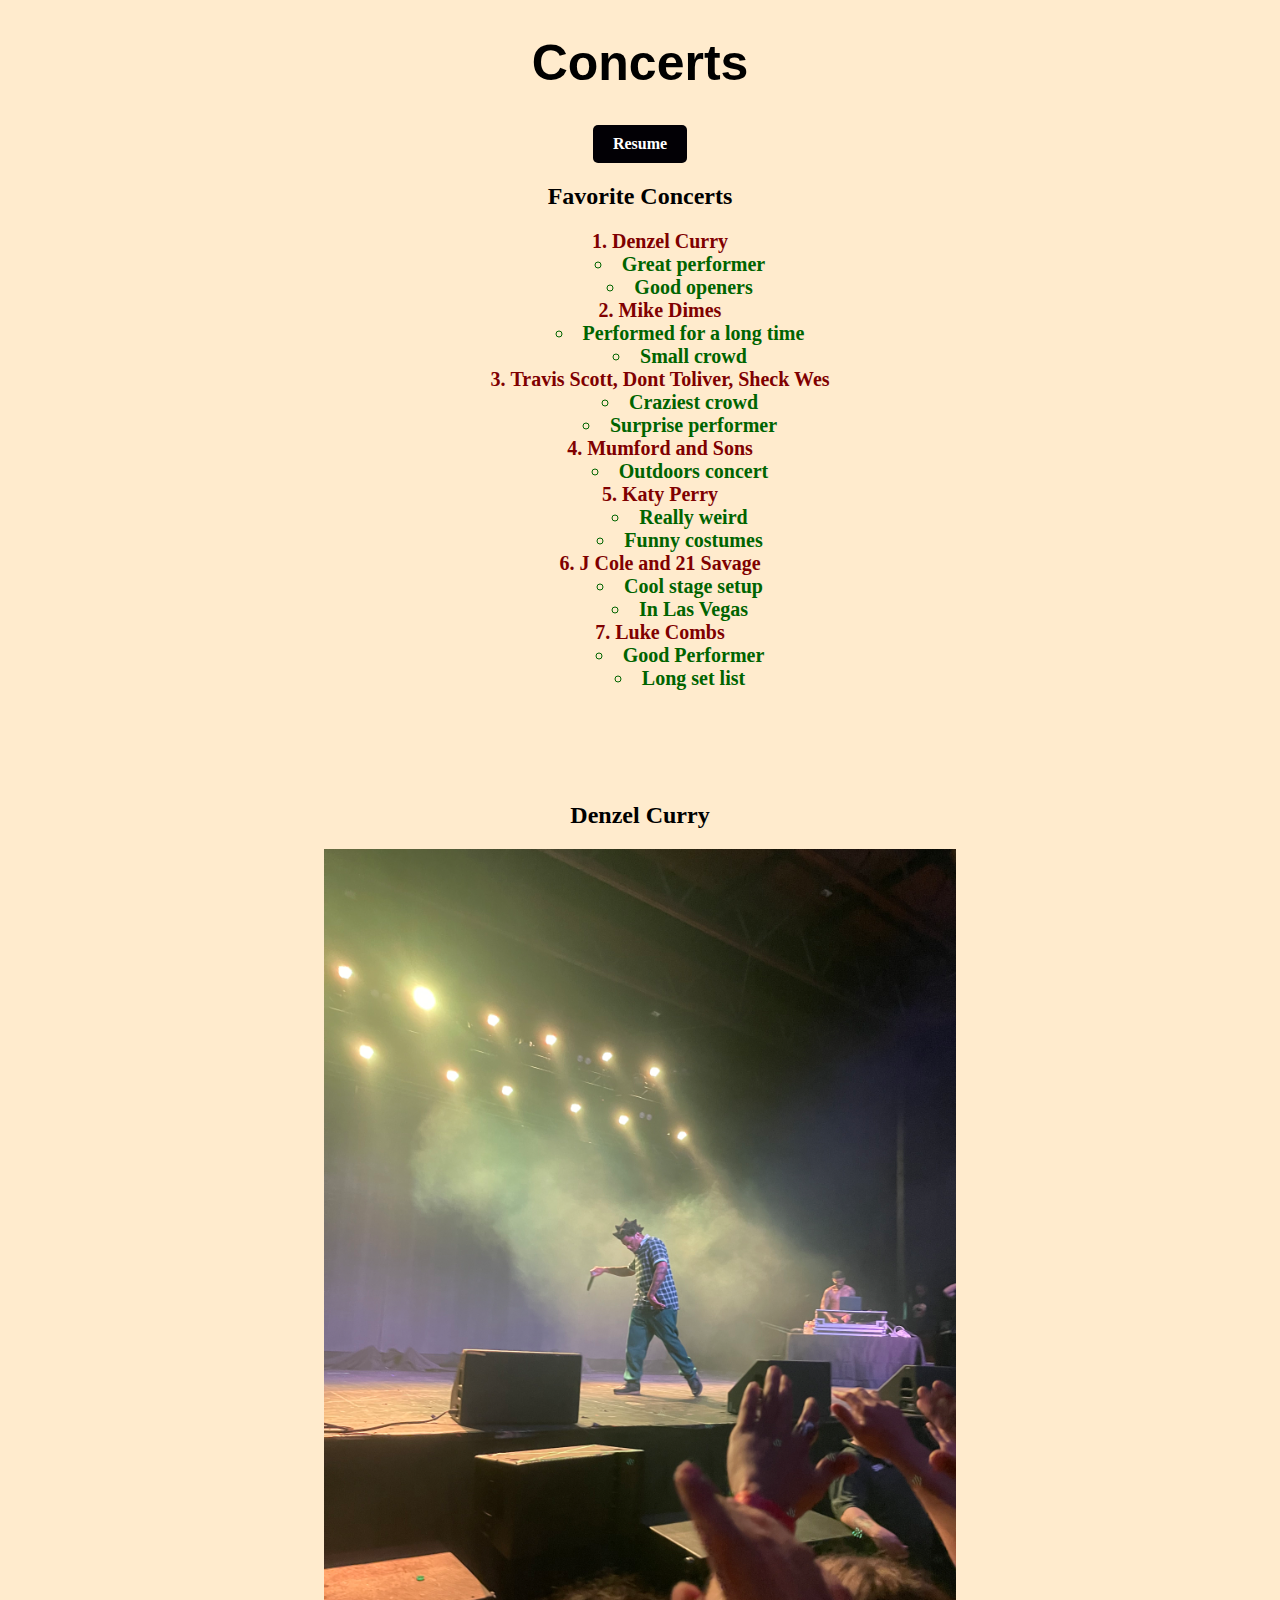
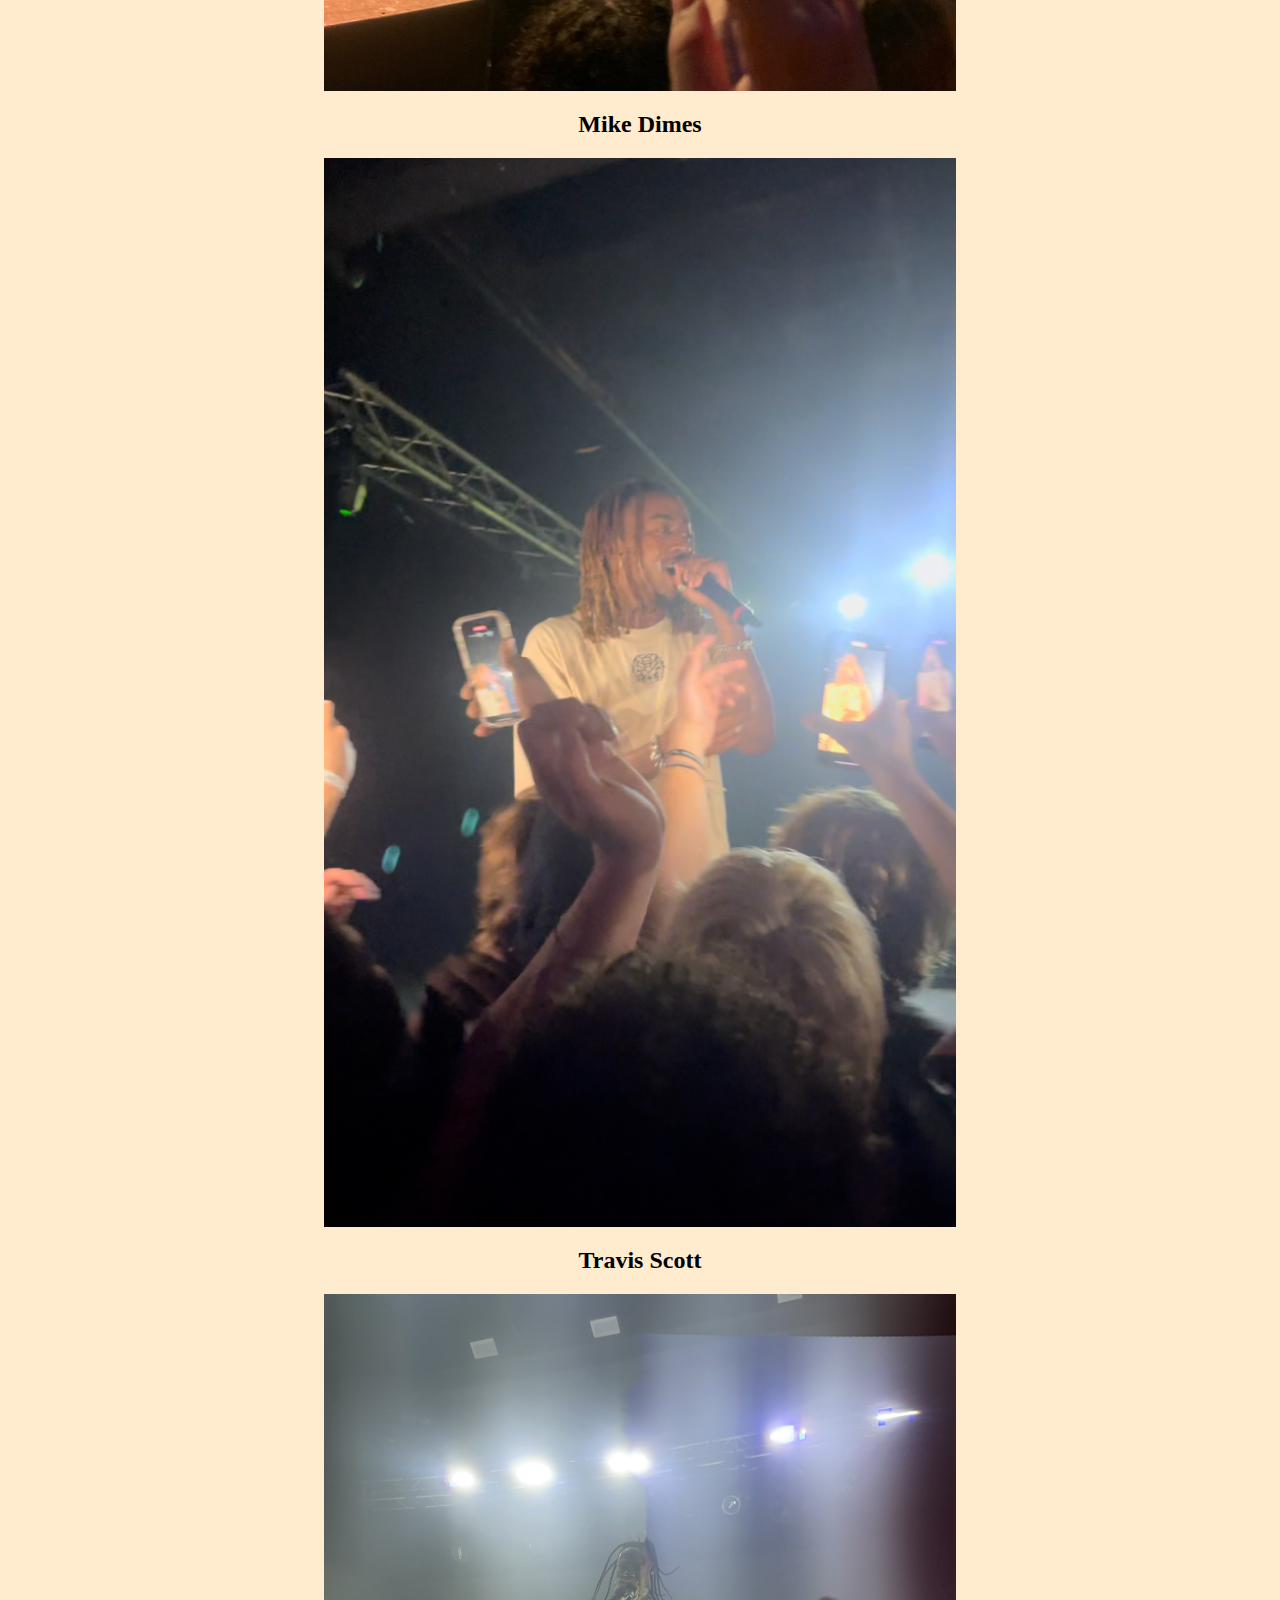
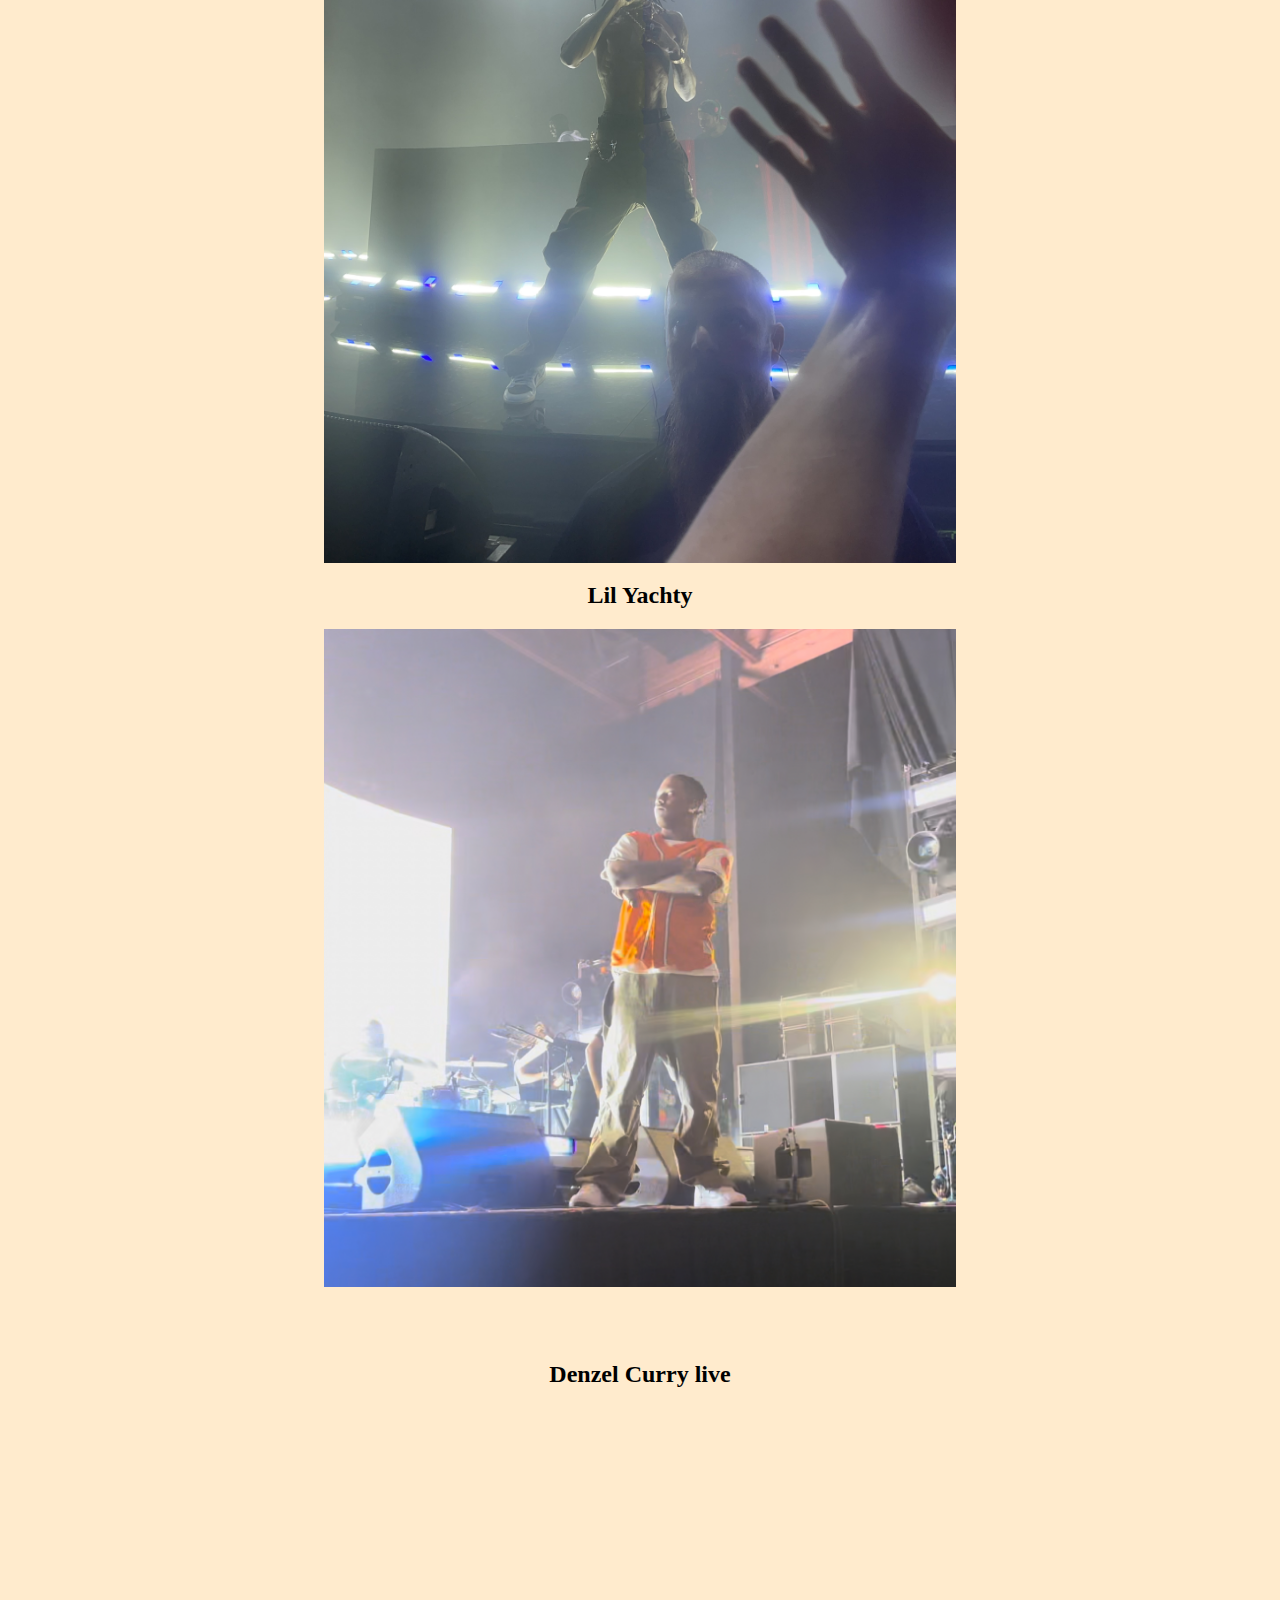
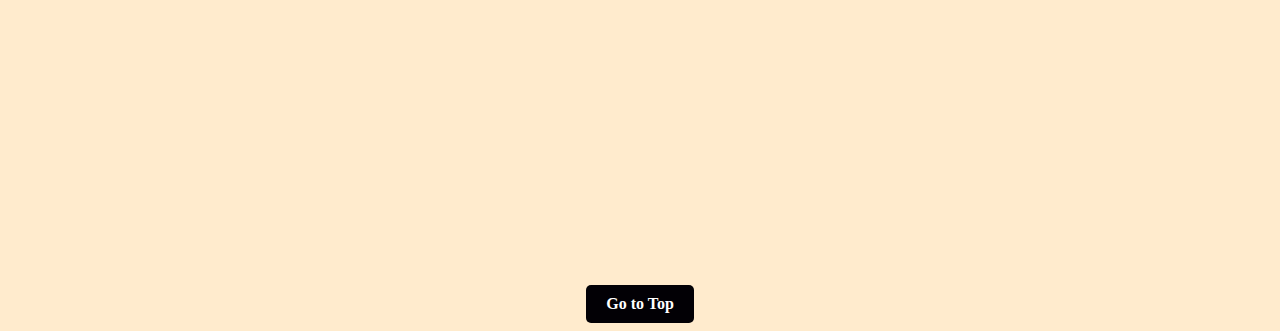
<file: newPage.html>
<!DOCTYPE html>
<html lang="en">
<head>
    <meta charset="UTF-8">
    <meta http-equiv="X-UA-Compatible" content="IE=edge">
    <meta name="viewport" content="width=device-width, initial-scale=1.0">
    <title>Concert Page</title>
    <link href="css/myStyles.css" rel="stylesheet"/>
</head>
<body class="body">
    <h1>Concerts</h1>
<div class="container">
    <a class=anchor href="index.html">Resume</a>
</div>

    <h2>Favorite Concerts</h2>
    <ol class="listStyle">
        <li> Denzel Curry</li>
            <ul class="attributes">
                <li>Great performer</li>
                <li>Good openers</li>
            </ul>
        <li>Mike Dimes</li>
            <ul class="attributes">
                <li>Performed for a long time</li>
                <li>Small crowd</li>
            </ul>
        <li>Travis Scott, Dont Toliver, Sheck Wes</li>
            <ul class="attributes">
                <li>Craziest crowd</li>
                <li>Surprise performer</li>
            </ul>
        <li>Mumford and Sons</li>
            <ul class="attributes">
                <li>Outdoors concert</li>
            </ul>
        <li>Katy Perry</li>
            <ul class="attributes">
                <li>Really weird</li>
                <li>Funny costumes </li>
            </ul>
        <li>J Cole and 21 Savage</li>
            <ul class="attributes">
                <li>Cool stage setup</li>
                <li>In Las Vegas</li>
            </ul>
        <li>Luke Combs</li>
            <ul class="attributes">
                <li>Good Performer</li>
                <li>Long set list</li>
            </ul>


    </ol>


    <body>
    </body>
    <br>
    <br>
    <br>
    <br>
    <h2>Denzel Curry</h2>
    <img src="/assets/img/denzelcurry.jpeg" alt="Denzel Curry">
    <h2>Mike Dimes</h2>
    <img src="/assets/img/mikedimes.jpg" alt="Kid Laroi">
    <h2>Travis Scott</h2>
    <img src="/assets/img/travisscott.jpeg" alt="Travis Scott"></img>
    <h2>Lil Yachty</h2>
    <img src="/assets/img/lilYachty.jpg" alt="">
    <br>
    <br>
    <br>
    <h2>Denzel Curry live</h2>
    <div class="youtubeVideo">
        <iframe width="560" height="315" src="https://www.youtube.com/embed/-pSW9mJxELM" title="YouTube video player" frameborder="0" allow="accelerometer; autoplay; clipboard-write; encrypted-media; gyroscope; picture-in-picture; web-share" allowfullscreen></iframe>
    </div>  
    <br>
    <br>
    <br>
    <div class='tableauView' id='viz1681850616688' style='position: relative'><noscript><a href='#'><img alt='Main ' src='https:&#47;&#47;public.tableau.com&#47;static&#47;images&#47;To&#47;TopSpotifyArtistsandSongs0310&#47;Main&#47;1_rss.png' style='border: none' /></a></noscript><object class='tableauViz'  style='display:none;'><param name='host_url' value='https%3A%2F%2Fpublic.tableau.com%2F' /> <param name='embed_code_version' value='3' /> <param name='site_root' value='' /><param name='name' value='TopSpotifyArtistsandSongs0310&#47;Main' /><param name='tabs' value='no' /><param name='toolbar' value='yes' /><param name='static_image' value='https:&#47;&#47;public.tableau.com&#47;static&#47;images&#47;To&#47;TopSpotifyArtistsandSongs0310&#47;Main&#47;1.png' /> <param name='animate_transition' value='yes' /><param name='display_static_image' value='yes' /><param name='display_spinner' value='yes' /><param name='display_overlay' value='yes' /><param name='display_count' value='yes' /><param name='language' value='en-US' /></object></div>                <script type='text/javascript'>                    var divElement = document.getElementById('viz1681850616688');                    var vizElement = divElement.getElementsByTagName('object')[0];                    if ( divElement.offsetWidth > 800 ) { vizElement.style.width='1200px';vizElement.style.height='827px';} else if ( divElement.offsetWidth > 500 ) { vizElement.style.width='1200px';vizElement.style.height='827px';} else { vizElement.style.width='100%';vizElement.style.height='1177px';}                     var scriptElement = document.createElement('script');                    scriptElement.src = 'https://public.tableau.com/javascripts/api/viz_v1.js';                    vizElement.parentNode.insertBefore(scriptElement, vizElement);                </script>
<br>
<br>
<br>
<br>
<br>
<br>
<div class="container">
    <a class=anchor href="#top">Go to Top</a>
</file>
<file: css/myStyles.css>
body{
    background-color: blanchedalmond;
    font-weight:bold;
   
}

p{
    font-size: 20px;
}

h1{
    font-size: 50px;
    font-family: 'Segoe UI', Tahoma, Geneva, Verdana, sans-serif;
    text-align: center;
    

}


.listStyle{
    font-size: 20px;
    color: maroon;
    text-align: center;
    list-style-position: inside;
    
}

h2{
    display: flex;
    justify-content: center;
}

.attributes{
    color: darkgreen;

}

img{
    display: block;
    margin-left: auto;
    margin-right: auto;
    width: 50%;
}

.youtubeVideo{
    display: flex;
    justify-content: center;
    margin-left: auto;
    margin-right: auto;
    width: 75%;
    
}

.anchor {

    display: inline-block;
    padding: 10px 20px;
    background-color: #020005;
    color: #fff;
    text-decoration: none;
    border: none;
    border-radius: 5px;
    cursor: pointer;
    text-align: center;
}

.container{
    text-align: center;
}

.tableauView{
    display: flex;
    justify-content: center;
    margin-left: auto;
    margin-right: auto;
    width: 90%;
}


footer{
    position: fixed;
    bottom: 5 px;
    

}
</file>
